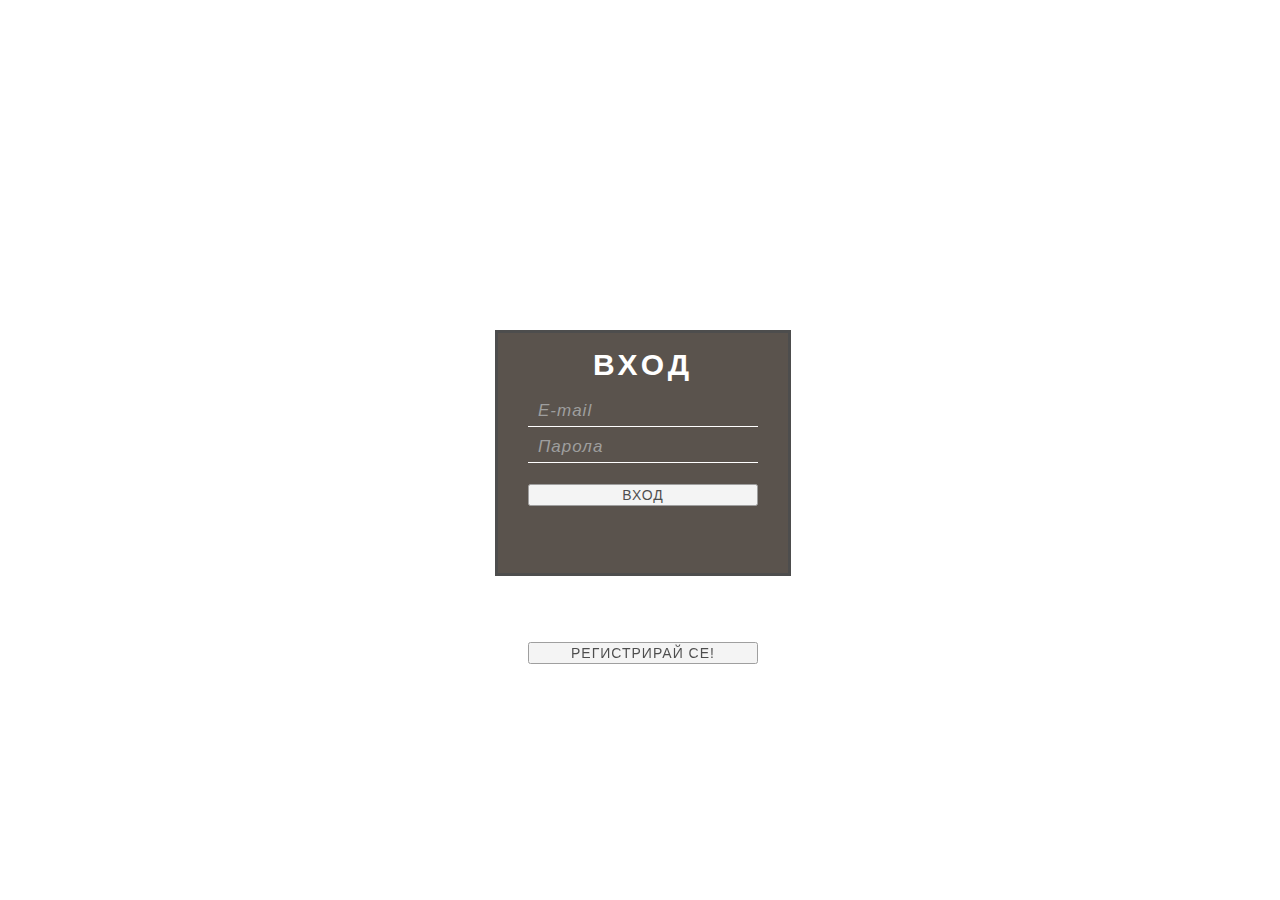
<file: index.html>
<!--DOCTYPE html-->
<html>
<head>
    <meta charset="utf-8" />
    <title>Жалби</title>
    <meta name="viewport" content="width=device-width, initial-scale=1.0" />
	<link rel="stylesheet" type="text/css" href="style.css"/>
</head>
<body>

<div class="container">
    <div class="row">
        <div class="col-md-12">
            <div class="wrap">
                <p class="form-title">
                    Вход</p>
				<form name="login" method="post" action="login.php" class="login">
					<input type="text" name="email" placeholder="E-mail"/>
					<input type="password" name="password"  placeholder="Парола"/>
					<input class="sign-me-in" type="submit" name="submit" value='Вход' class="btn btn-success btn-sm" />
				</form>
				<form name="registration_page" method="post" action="registration_page.php" class="login">
					<input type="submit" value="Регистрирай се!" class="btn btn-success btn-sm" />
				</form>
            </div>
        </div>
    </div>
</div>

</body>

</html>
</file>
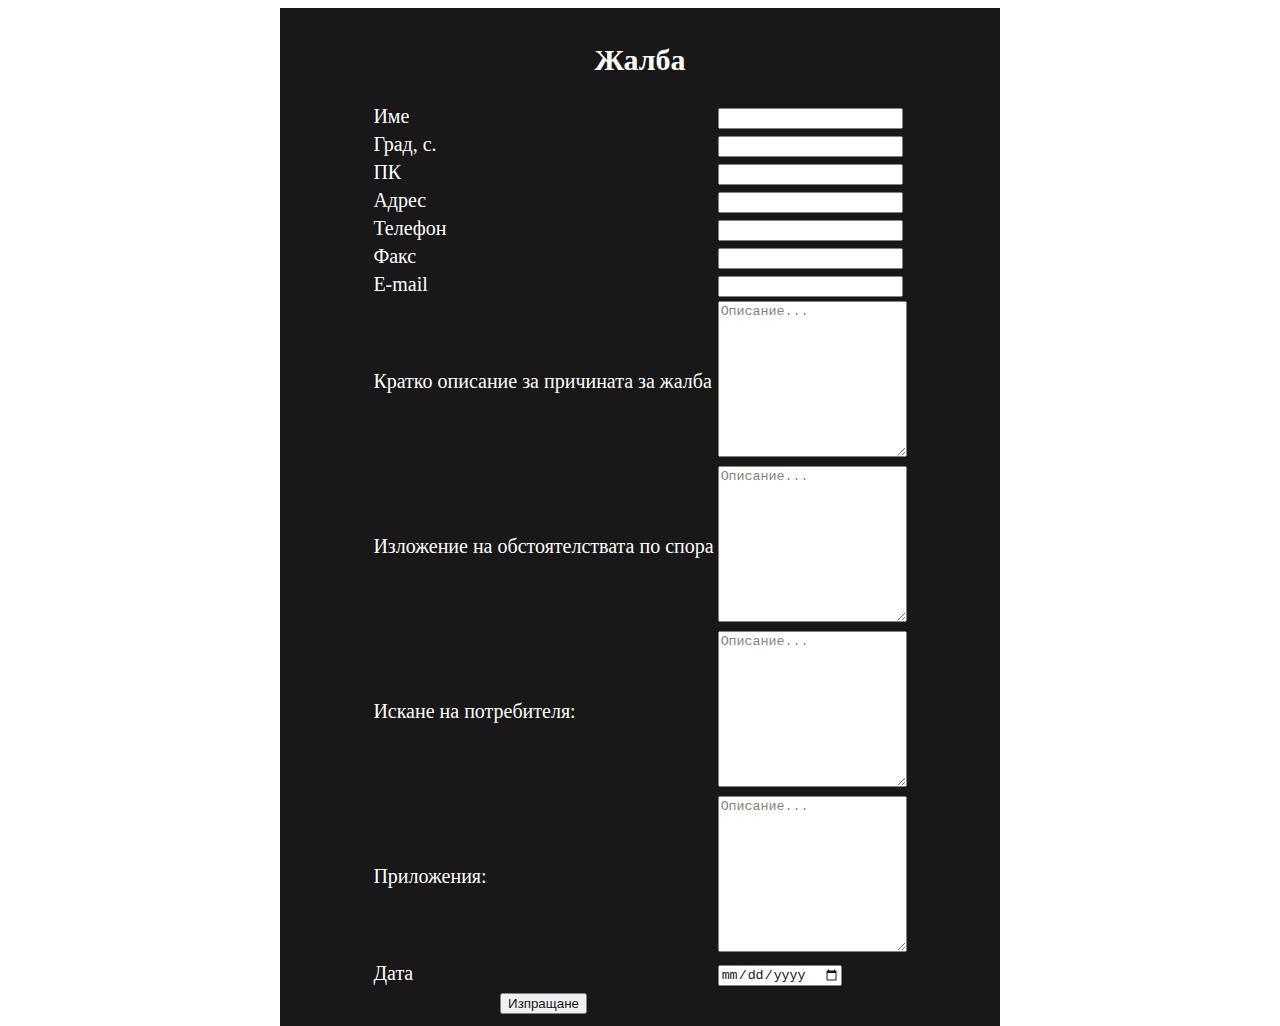
<file: 1.html>
<!DOCTYPE HTML>
<html>
<head>
<meta charset="utf-8" />
	<link type="text/css" rel="stylesheet" href="jalbi.css"/>
	<title>Жалба</title>
</head>
<body id="body-color">
<div id ="container">
	<center>
	<h2>Жалба</h2>
	<table border="0"> 
		<tr> 
			<form method="POST" action="sent.html"> 
				<td>Име</td>
				<td> 
					<input type="text" name="name">
				</td> 
		</tr> 
		<tr> 
			<td>Град, с.</td>
			<td> 
				<input type="text" name="email">
			</td> 
		</tr> 
		<tr> 
			<td>ПК</td>
			<td> 
				<input type="text" name="user">
			</td> 
		</tr> 
		<tr> 
			<td>Адрес</td>
			<td> 
				<input type="text" name="name">
			</td> 
		</tr> 
		<tr> 
			<td>Телефон </td>
			<td>
				<input type="text" name="name">
			</td>
		</tr> 
		<tr> 
			<td>Факс </td>
			<td>
				<input type="text" name="name">
			</td>
		</tr>  
		<tr> 
			<td>E-mail</td>
			<td> 
				<input type="email" name="email">
			</td> 
		</tr> 
		<tr> 
			<td>Кратко описание за причината за жалба </td>
			<td>
				<textarea rows="10" cols="21" placeholder="Описание..."></textarea>
			</td>
		</tr> 
		<tr> 
			<td>Изложение на обстоятелствата по спора </td>
			<td>
				<textarea rows="10" cols="21" placeholder="Описание..."></textarea>
			</td>
		</tr>
		<tr> 
			<td>Искане на потребителя:  </td>
			<td>
				<textarea rows="10" cols="21" placeholder="Описание..."></textarea>
			</td>
		</tr>
		<tr> 
			<td>Приложения: </td>
			<td>
				<textarea rows="10" cols="21" placeholder="Описание..."></textarea>
			</td>
		</tr>
		<tr> 
			<td>Дата</td>
			<td> 
				<input type="date" name="bdaymonth">
			</td> 
		</tr>
		<tr> 
			<td>
				<center><input id="button" type="submit" name="submit" value="Изпращане"></center>
			</td> 
		</tr> 
	</form>
	</table>
	</center>
</div> 
</body>
</html>
</file>
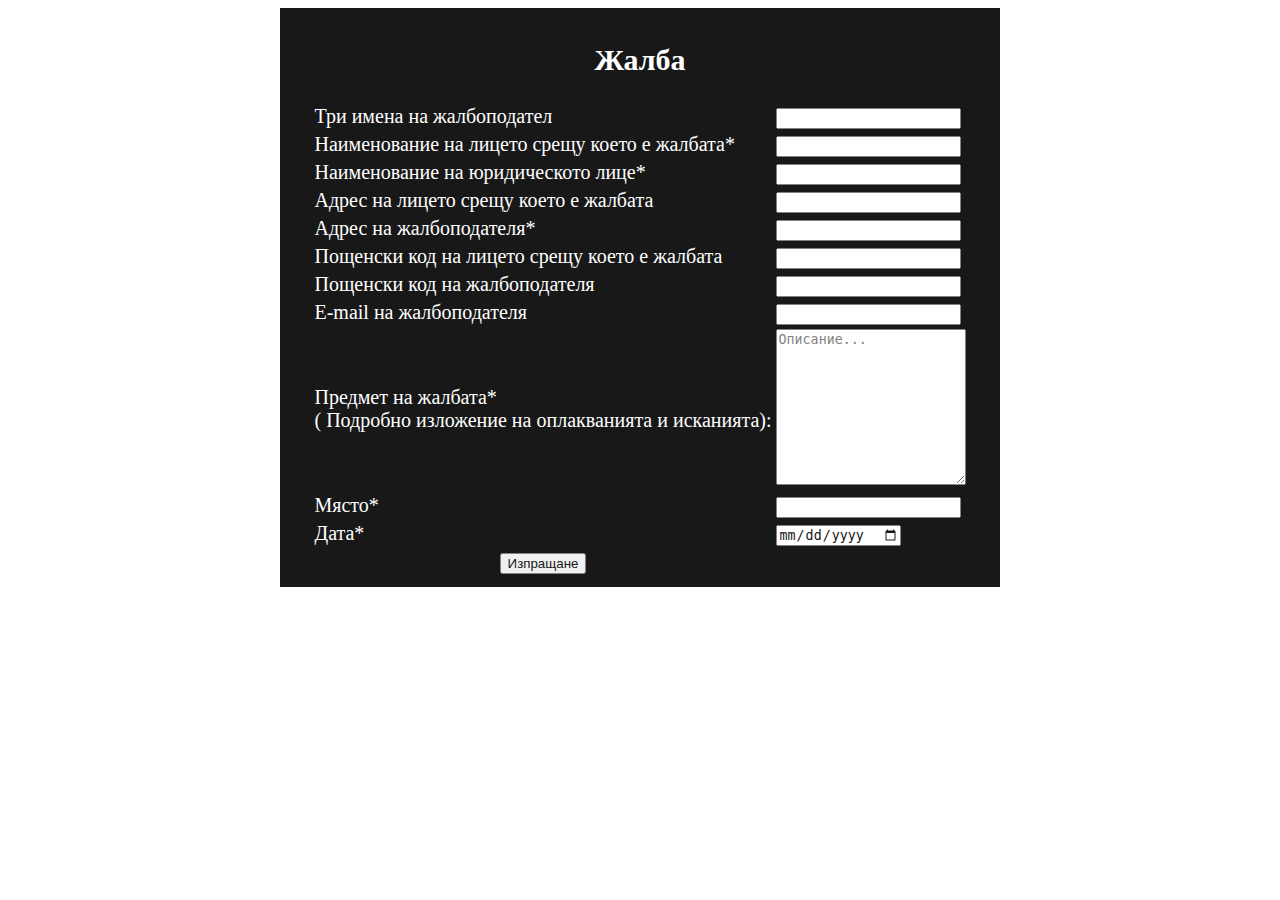
<file: 10.html>
<!DOCTYPE HTML>
<html>
<head>
	<meta charset="utf-8" />
	<link type="text/css" rel="stylesheet" href="jalbi.css"/>
	<title>Жалба</title>
</head>
<body id="body-color">
<div id ="container">
	<center>
	<h2>Жалба</h2>
	<table border="0"> 
		<tr> 
			<form method="POST" action="sent.html"> 
				<td>Три имена на жалбоподател</td>
				<td> 
					<input type="text" name="names ">
				</td> 
		</tr>
		<tr> 
			<form method="POST" action="connectivity-sign-up.php"> 
				<td>Наименование на лицето срещу което е жалбата*</td>
				<td> 
					<input type="text" name="names ">
				</td> 
		</tr>
		<tr> 
			<form method="POST" action="connectivity-sign-up.php"> 
				<td>Наименование на юридическото лице*</td>
				<td> 
					<input type="text" name="names ">
				</td> 
		</tr>
		<tr> 
			<td>Адрес на лицето срещу което е жалбата</td>
			<td> 
				<input type="text" name="address">
			</td> 
		</tr>
		<tr> 
			<td>Адрес на жалбоподателя*</td>
			<td> 
				<input type="text" name="address">
			</td> 
		</tr>
		<tr> 
			<td>Пощенски код на лицето срещу което е жалбата</td>
			<td> 
				<input type="text" name="address">
			</td> 
		</tr>
		<tr> 
			<td>Пощенски код на жалбоподателя</td>
			<td> 
				<input type="text" name="address">
			</td> 
		</tr>
		<tr> 
			<td>E-mail на жалбоподателя</td>
			<td> 
				<input type="email" name="email">
			</td> 
		</tr>
		<tr> 
			<td>Предмет на жалбата*<br>( Подробно изложение на оплакванията и исканията):</td>
			<td> 
				<textarea rows="10" cols="21" placeholder="Описание..."></textarea>
			</td> 
		</tr>
		<tr> 
			<td>Място*</td>
			<td> 
				<input type="text" name="address">
			</td> 
		</tr>
		<tr> 
			<td>Дата*</td>
			<td> 
				<input type="date" name="bdaymonth">
			</td> 
		</tr>
		<tr> 
			<td>
				<center><input id="button" type="submit" name="submit" value="Изпращане"></center>
			</td> 
		</tr> 
	</form>
	</table>
	</center>
</div> 
</body>
</html>
</file>
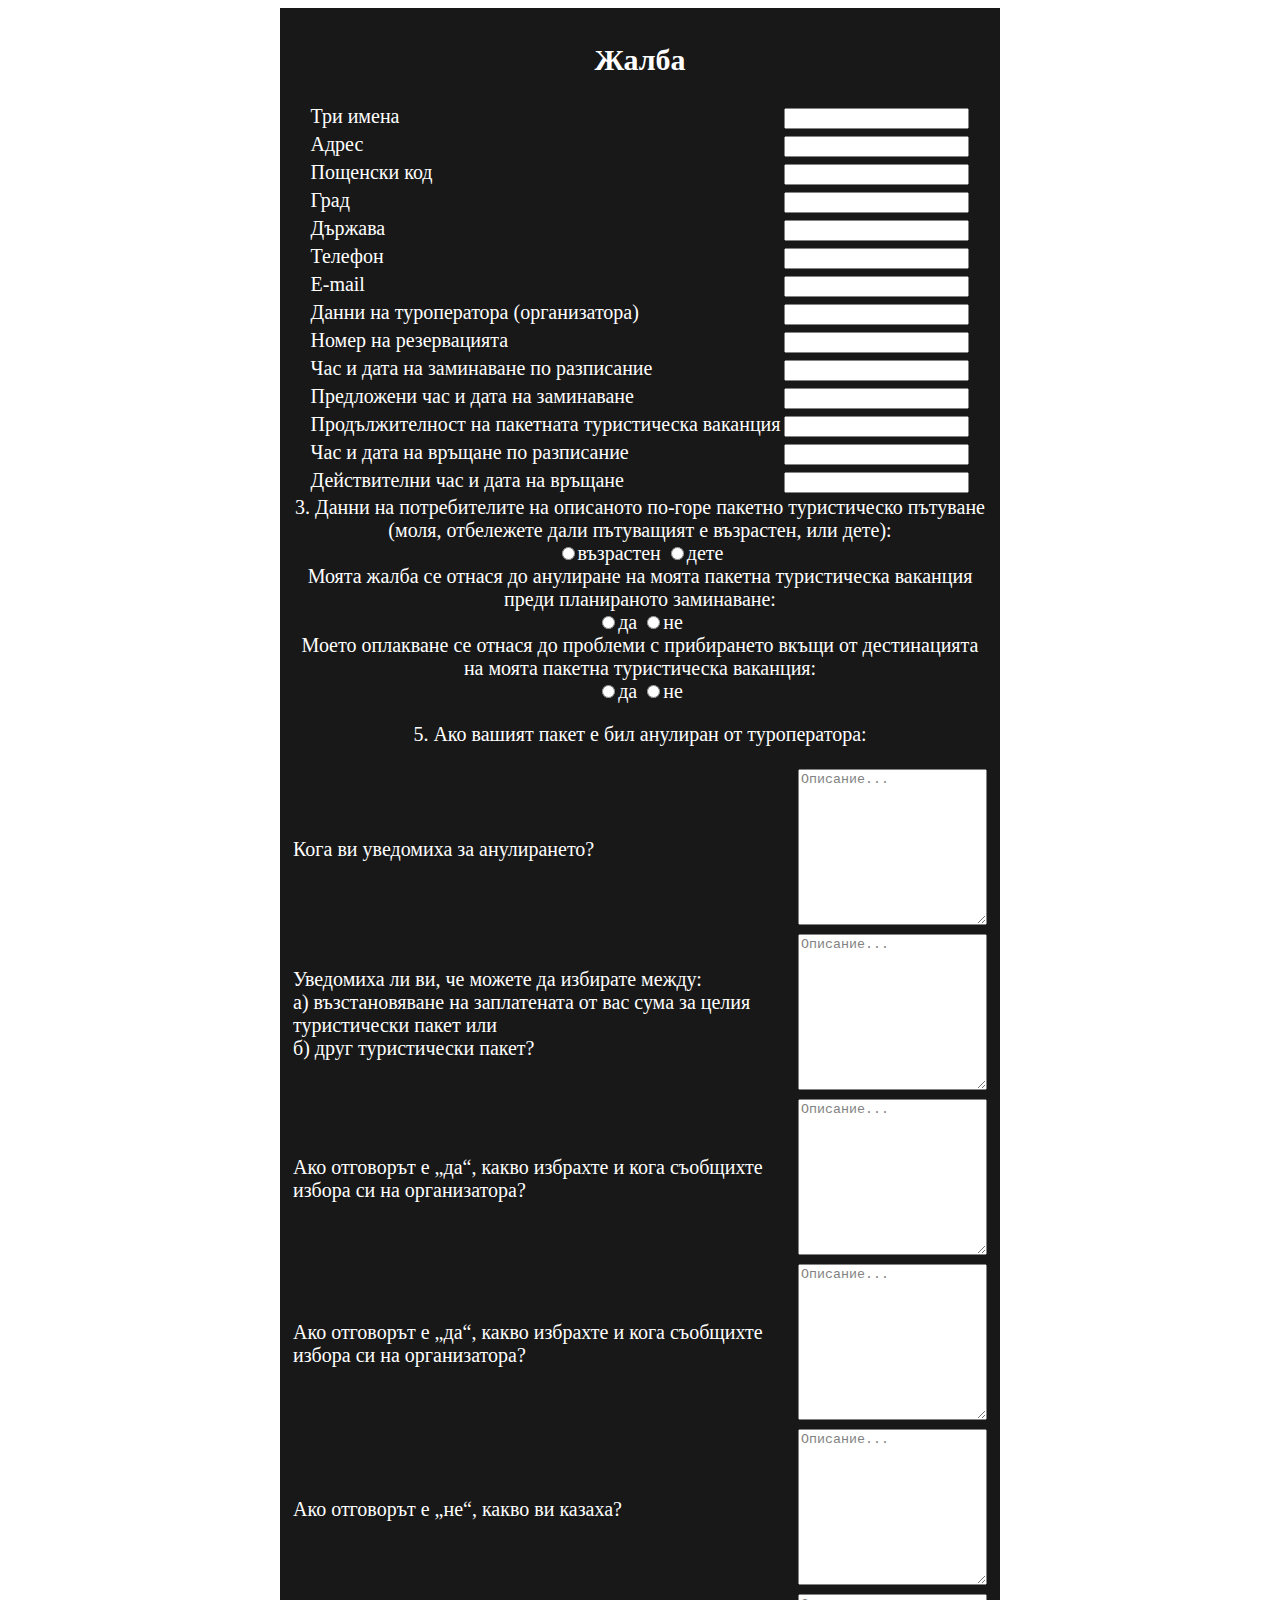
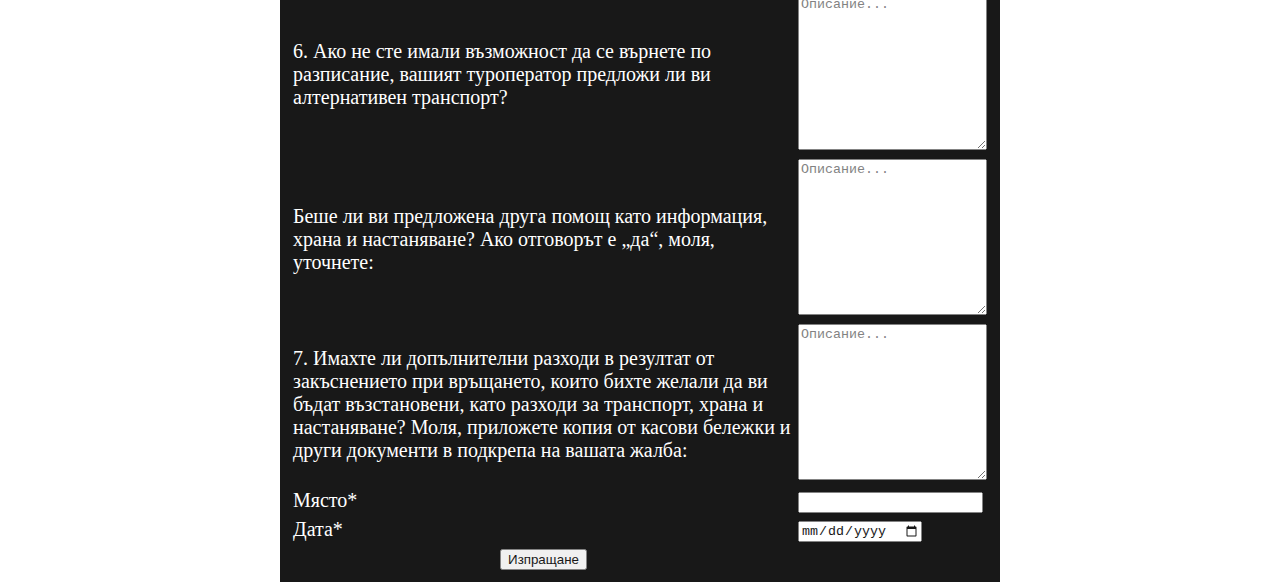
<file: 11.html>
<!DOCTYPE HTML>
<html>
<head>
	<meta charset="utf-8" />
	<link type="text/css" rel="stylesheet" href="jalbi.css"/>
	<title>Жалба</title>
</head>
<body id="body-color">
<div id ="container">
<center><h2>Жалба</h2></center>
	<center>
	<table border="0"> 
		<tr> 
			<form method="POST" action="sent.html"> 
				<td>Три имена</td>
				<td> 
					<input type="text" name="names ">
				</td> 
		</tr>
		<tr> 
			<td>Адрес</td>
			<td> 
				<input type="text" name="address">
			</td> 
		</tr>
		<tr> 
			<td>Пощенски код</td>
			<td> 
				<input type="text" name="address">
			</td> 
		</tr>
		<tr> 
			<td>Град</td>
			<td> 
				<input type="text" name="address">
			</td> 
		</tr>
		<tr> 
			<td>Държава</td>
			<td> 
				<input type="text" name="address">
			</td> 
		</tr>
		<tr> 
			<td>Телефон</td>
			<td> 
				<input type="text" name="telephone">
			</td> 
		</tr>
		<tr> 
			<td>E-mail</td>
			<td> 
				<input type="email" name="email">
			</td> 
		</tr>
		<tr> 
			<form method="POST" action="connectivity-sign-up.php"> 
				<td>Данни на туроператора (организатора)</td>
				<td> 
					<input type="text" name="names ">
				</td> 
		</tr>
		<tr> 
			<form method="POST" action="connectivity-sign-up.php"> 
				<td>Номер на резервацията</td>
				<td> 
					<input type="text" name="names ">
				</td> 
		</tr>
		<tr> 
			<td>Час и дата на заминаване по разписание</td>
			<td> 
				<input type="text" name="address">
			</td> 
		</tr>
		<tr> 
			<td>Предложени час и дата на заминаване</td>
			<td> 
				<input type="text" name="address">
			</td> 
		</tr>
		<tr> 
			<td>Продължителност на пакетната туристическа ваканция</td>
			<td> 
				<input type="text" name="address">
			</td> 
		</tr>
		<tr> 
			<td>Час и дата на връщане по разписание</td>
			<td> 
				<input type="text" name="address">
			</td> 
		</tr>
		<tr> 
			<td>Действителни час и дата на връщане</td>
			<td> 
				<input type="text" name="address">
			</td> 
		</tr> 
	</form>
	</table>
	<td>3. Данни на потребителите на описаното по-горе пакетно туристическо пътуване</td>
	<td>(моля, отбележете дали пътуващият е възрастен, или дете):</td><br>
	<input type="radio" name="person" value="1" >възрастен
	<input type="radio" name="person" value="2" >дете<br>
	<td>Моята жалба се отнася до анулиране на моята пакетна туристическа ваканция преди
	планираното заминаване: </td><br>
	<input type="radio" name="answer" value="1" >да
	<input type="radio" name="answer" value="2" >не<br>
	<td>Моето оплакване се отнася до проблеми с прибирането вкъщи от дестинацията на
	моята пакетна туристическа ваканция: </td><br>
	<input type="radio" name="answer" value="1" >да
	<input type="radio" name="answer" value="2" >не<br>
	<p>5. Ако вашият пакет е бил анулиран от туроператора:</p>
	<table border="0"> 
			<form method="POST" action="sent.html"> 
				<tr> 
					<td>Кога ви уведомиха за анулирането?</td>
					<td> 
						<textarea rows="10" cols="21" placeholder="Описание..."></textarea>
					</td> 
				</tr>
				<tr> 
					<td>Уведомиха ли ви, че можете да избирате между:<br>а) възстановяване на
заплатената от вас сума за целия туристически пакет или<br>б) друг туристически
пакет? </td>
					<td> 
						<textarea rows="10" cols="21" placeholder="Описание..."></textarea>
					</td> 
				</tr>
				<tr> 
					<td>Ако отговорът е „да“, какво избрахте и кога съобщихте избора си на
организатора?</td>
					<td> 
						<textarea rows="10" cols="21" placeholder="Описание..."></textarea>
					</td> 
				</tr>
				<tr> 
					<td>Ако отговорът е „да“, какво избрахте и кога съобщихте избора си на
организатора?</td>
					<td> 
						<textarea rows="10" cols="21" placeholder="Описание..."></textarea>
					</td> 
				</tr>
				<tr> 
					<td>Ако отговорът е „не“, какво ви казаха?</td>
					<td> 
						<textarea rows="10" cols="21" placeholder="Описание..."></textarea>
					</td> 
				</tr>
				<tr> 
					<td>6. Ако не сте имали възможност да се върнете по разписание, вашият туроператор
предложи ли ви алтернативен транспорт?</td>
					<td> 
						<textarea rows="10" cols="21" placeholder="Описание..."></textarea>
					</td> 
				</tr>
				<tr> 
					<td>Беше ли ви предложена друга помощ като информация, храна и настаняване? Ако
отговорът е „да“, моля, уточнете:</td>
					<td> 
						<textarea rows="10" cols="21" placeholder="Описание..."></textarea>
					</td> 
				</tr>
				<tr> 
					<td>7. Имахте ли допълнителни разходи в резултат от закъснението при връщането,
които бихте желали да ви бъдат възстановени, като разходи за транспорт, храна и
настаняване? Моля, приложете копия от касови бележки и други документи в
подкрепа на вашата жалба: </td>
					<td> 
						<textarea rows="10" cols="21" placeholder="Описание..."></textarea>
					</td> 
				</tr>
				<tr> 
			<td>Място*</td>
			<td> 
				<input type="text" name="address">
			</td> 
		</tr>
		<tr> 
			<td>Дата*</td>
			<td> 
				<input type="date" name="bdaymonth">
			</td> 
		</tr>
		<tr> 
			<td>
				<center><input id="button" type="submit" name="submit" value="Изпращане"></center>
			</td> 
		</tr>
		</form>
	</table>
	</center>
</div> 
</body>
</html>
</file>
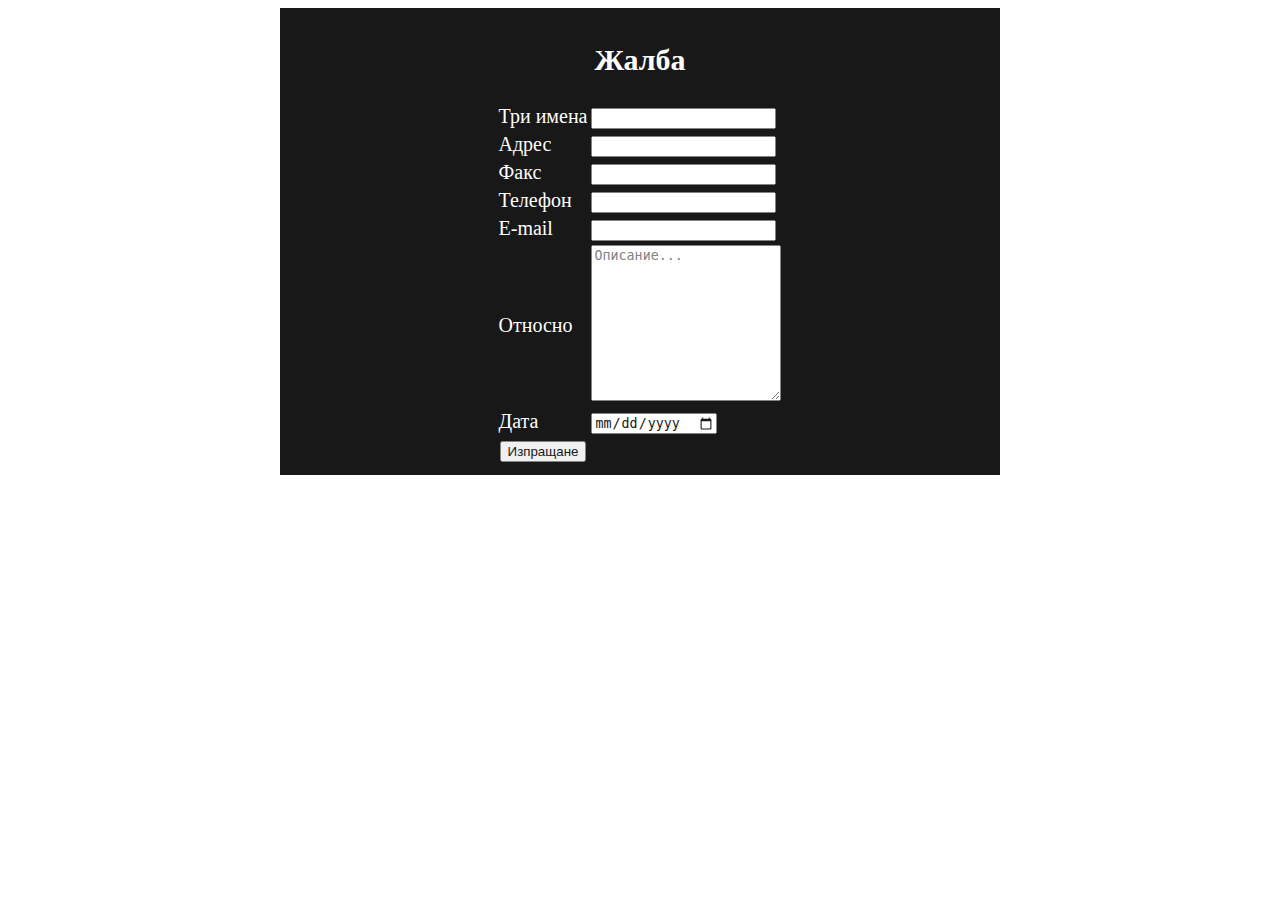
<file: 2.html>
<!DOCTYPE HTML>
<html>
<head>
	<meta charset="utf-8" />
	<link type="text/css" rel="stylesheet" href="jalbi.css"/>
	<title>Жалба</title>
</head>
<body>
<div id ="container">
	<center>
	<h2>Жалба</h2>
	<table border="0"> 
		<tr> 
			<form method="POST" action="sent.html"> 
				<td>Три имена</td>
				<td> 
					<input type="text" name="names ">
				</td> 
		</tr>
		<tr> 
			<td>Адрес</td>
			<td> 
				<input type="text" name="address">
			</td> 
		</tr>
		<tr> 
			<td>Факс</td>
			<td> 
				<input type="text" name="fax">
			</td> 
		</tr>
		<tr> 
			<td>Телефон</td>
			<td> 
				<input type="text" name="telephone">
			</td> 
		</tr>
		<tr> 
			<td>E-mail</td>
			<td> 
				<input type="email" name="email">
			</td> 
		</tr>
		<tr> 
			<td>Относно</td>
			<td> 
				<textarea rows="10" cols="21" placeholder="Описание...""></textarea>
			</td> 
		</tr>
		<tr> 
			<td>Дата</td>
			<td> 
				<input type="date" name="bdaymonth">
			</td> 
		</tr>
		<tr> 
			<td>
				<center><input id="button" type="submit" name="submit" value="Изпращане"></center>
			</td> 
		</tr> 
	</form>
	</table>
	</center>
</div> 
</body>
</html>
</file>
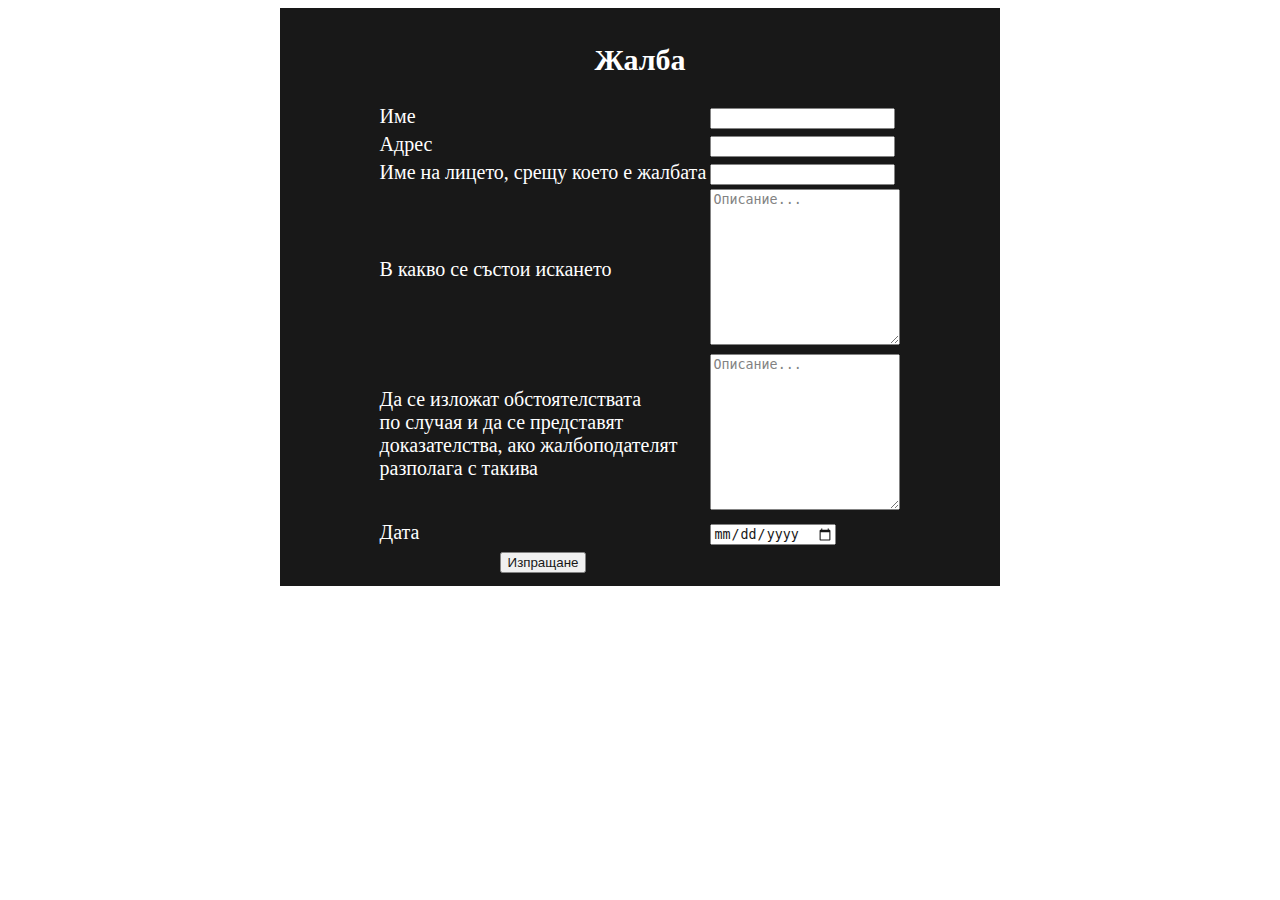
<file: 4.html>
<!DOCTYPE HTML>
<html>
<head>
<meta charset="utf-8" />
	<link type="text/css" rel="stylesheet" href="jalbi.css"/>
	<title>Жалба</title>
</head>
<body id="body-color">
<div id ="container">
	<center>
	<h2>Жалба</h2>
	<table border="0"> 
		<tr> 
			<form method="POST" action="sent.html"> 
				<td>Име</td>
				<td> 
					<input type="text" name="name">
				</td> 
		</tr> 
		
		<tr> 
			<td>Адрес</td>
			<td> 
				<input type="text" name="name">
			</td> 
		</tr> 
		<tr> 
			<td>Име на лицето, срещу което е жалбата </td>
			<td>
				<input type="text" name="name">
			</td>
		</tr> 
		
		<tr> 
			<td>В какво се състои искането </td>
			<td>
				<textarea rows="10" cols="21" placeholder="Описание..."></textarea>
			</td>
		</tr> 
		<tr> 
			<td>Да се изложат обстоятелствата <br>по случая и да се представят <br>доказателства,
ако жалбоподателят<br> разполага с такива </td>
			<td>
				<textarea rows="10" cols="21" placeholder="Описание..."></textarea>
			</td>
		</tr>
		<tr> 
			
		<tr> 
			<td>Дата</td>
			<td> 
				<input type="date" name="bdaymonth">
			</td> 
		</tr>
		<tr> 
			<td>
				<center><input id="button" type="submit" name="submit" value="Изпращане"></center>
			</td> 
		</tr>
	</form>
	</table>
	</center>
</div> 
</body>
</html>
</file>
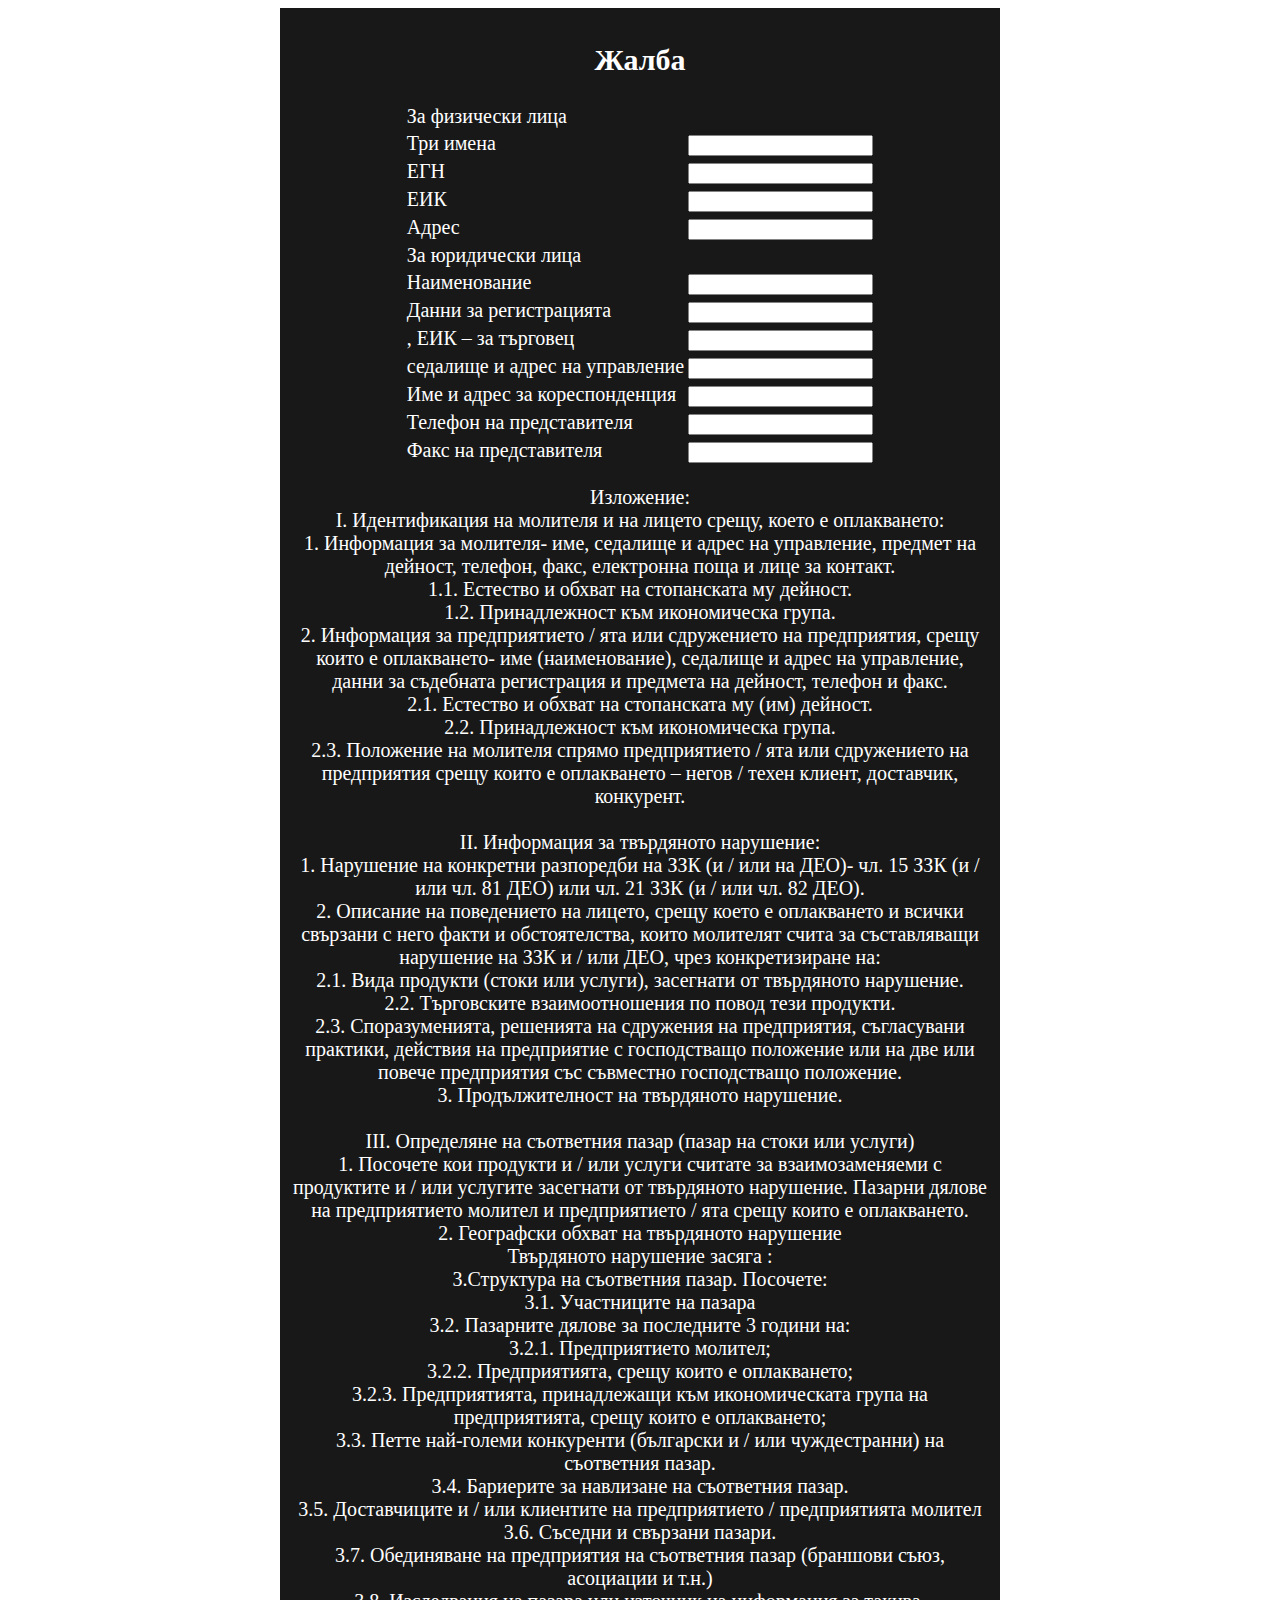
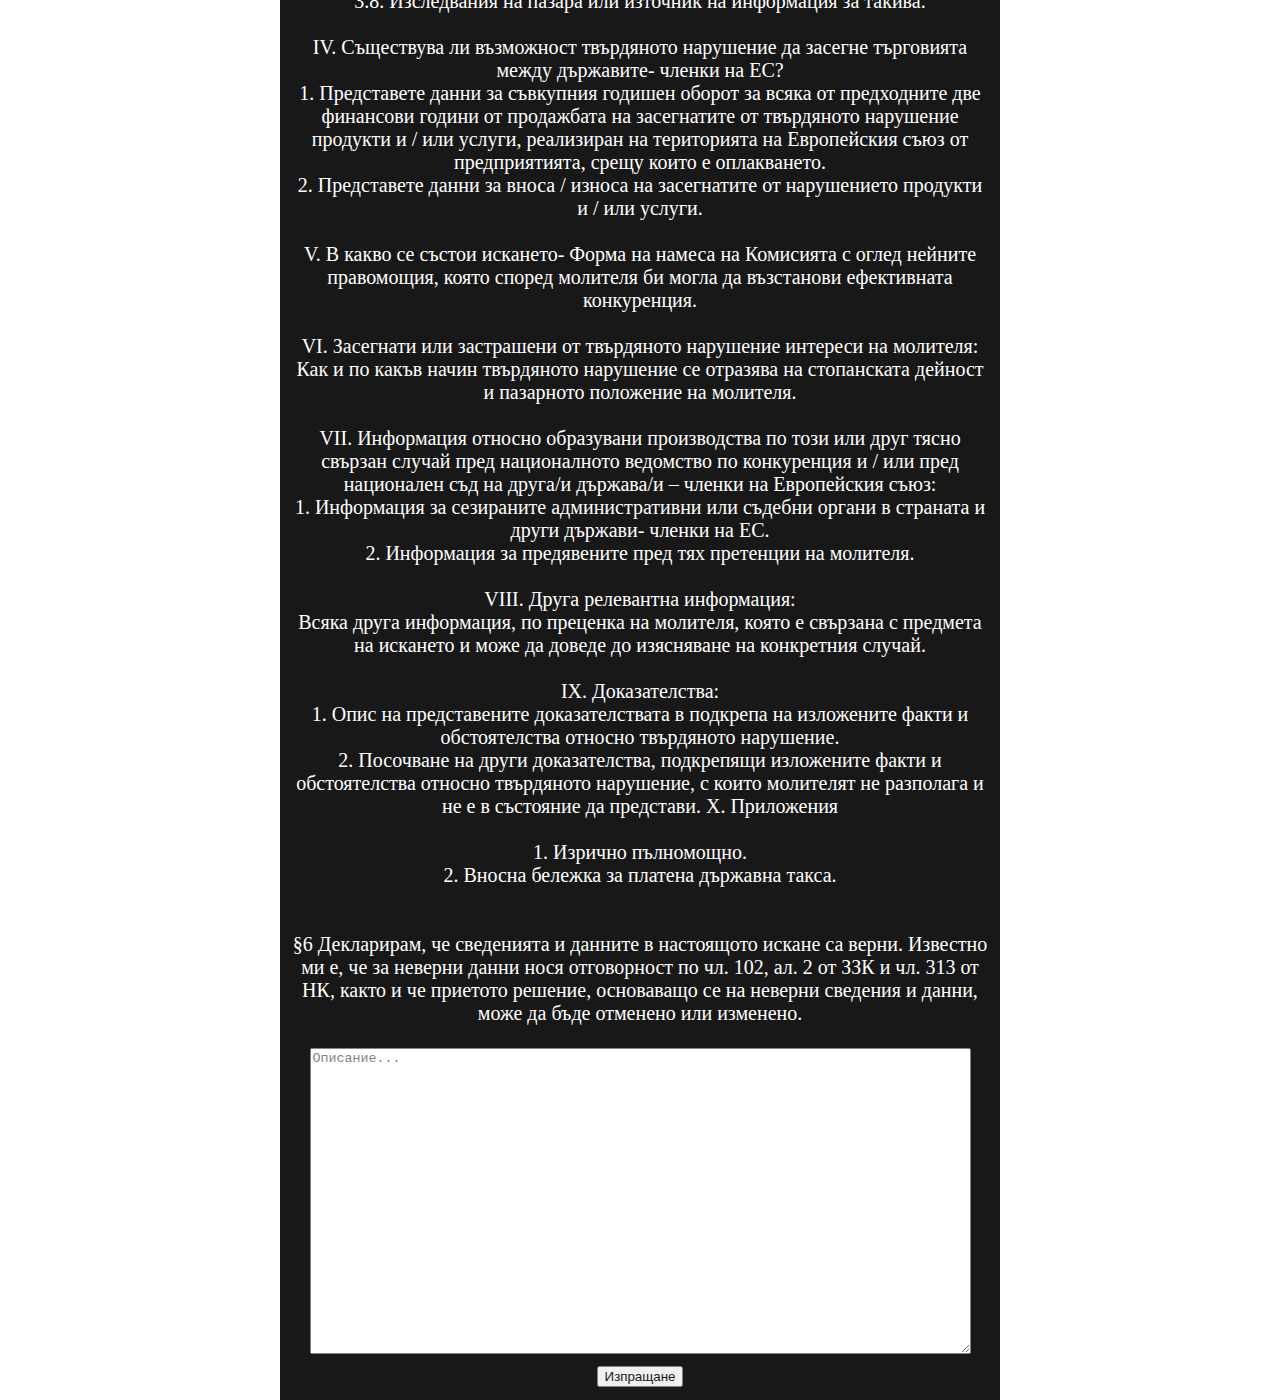
<file: 8.html>
<!DOCTYPE HTML>
<html>
<head>
	<meta charset="utf-8" />
	<link type="text/css" rel="stylesheet" href="jalbi.css"/>
	<title>Жалба</title>
</head>
<body id="body-color">
<div id ="container">
	<center>
	<h2>Жалба</h2>
	<table border="0">
		<tr><td><b>За физически лица</b><td></tr>
		<tr> 
			<form method="POST" action="sent.html"> 
				<td>Три имена</td>
				<td> 
					<input type="text" name="names ">
				</td> 
		</tr>
		<tr> 
			<td>ЕГН</td>
			<td> 
				<input type="text" name="address">
			</td> 
		</tr>
		<tr> 
			<td>ЕИК</td>
			<td> 
				<input type="text" name="address">
			</td> 
		</tr>
		<tr> 
			<td>Адрес</td>
			<td> 
				<input type="text" name="address">
			</td> 
		</tr>
		<tr><td><b>За юридически лица</b><td></tr>
		<tr> 
			<form method="POST" action="connectivity-sign-up.php"> 
				<td>Наименование</td>
				<td> 
					<input type="text" name="names ">
				</td> 
		</tr>
		<tr> 
			<td>Данни за регистрацията</td>
			<td> 
				<input type="text" name="address">
			</td> 
		</tr>
		<tr> 
			<td>, ЕИК – за търговец</td>
			<td> 
				<input type="text" name="address">
			</td> 
		</tr>
		<tr> 
			<td>седалище и адрес на управление </td>
			<td> 
				<input type="text" name="address">
			</td> 
		</tr>
		<tr> 
			<td>Име и адрес за кореспонденция</td>
			<td> 
				<input type="text" name="address">
			</td> 
		</tr>
		<tr> 
			<td>Телефон на представителя</td>
			<td> 
				<input type="text" name="telephone">
			</td> 
		</tr>
		<tr> 
			<td>Факс на представителя</td>
			<td> 
				<input type="text" name="telephone">
			</td> 
		</tr>
		</form>
	</table>
	<p>Изложение:<br>
I. Идентификация на молителя и на лицето срещу, което е оплакването:<br>
	1. Информация за молителя- име, седалище и адрес на управление, предмет на дейност, телефон, факс, електронна поща и лице за контакт.<br>
	1.1. Естество и обхват на стопанската му дейност.<br>
	1.2. Принадлежност към икономическа група.<br>
	2. Информация за предприятието / ята или сдружението на предприятия, срещу които е оплакването- име (наименование), седалище и адрес на управление, данни за съдебната регистрация и предмета на дейност, телефон и факс.<br>
	2.1. Естество и обхват на стопанската му (им) дейност.<br>
	2.2. Принадлежност към икономическа група.<br>
	2.3. Положение на молителя спрямо предприятието / ята или сдружението на предприятия срещу които е оплакването – негов / техен клиент, доставчик, конкурент.<br><br>
	II. Информация за твърдяното нарушение:<br>
	1. Нарушение на конкретни разпоредби на ЗЗК (и / или на ДЕО)- чл. 15 ЗЗК (и / или чл. 81 ДЕО) или чл. 21 ЗЗК (и / или чл. 82 ДЕО).<br>
	2. Описание на поведението на лицето, срещу което е оплакването и всички свързани с него факти и обстоятелства, които молителят счита за съставляващи нарушение на ЗЗК и / или ДЕО, чрез конкретизиране на:<br>
	2.1. Вида продукти (стоки или услуги), засегнати от твърдяното нарушение.<br>
	2.2. Търговските взаимоотношения по повод тези продукти.<br>
	2.3. Споразуменията, решенията на сдружения на предприятия, съгласувани практики, действия на предприятие с господстващо положение или на две или повече предприятия със съвместно господстващо положение.<br>
	3. Продължителност на твърдяното нарушение.<br><br>

	III. Определяне на съответния пазар (пазар на стоки или услуги)<br>
1. Посочете кои продукти и / или услуги считате за взаимозаменяеми с продуктите и / или услугите засегнати от твърдяното нарушение. Пазарни дялове на предприятието молител и предприятието / ята срещу които е оплакването.<br>
2. Географски обхват на твърдяното нарушение<br>
Твърдяното нарушение засяга :<br>
3.Структура на съответния пазар. Посочете:<br>
3.1. Участниците на пазара<br>
3.2. Пазарните дялове за последните 3 години на:<br>
3.2.1. Предприятието молител;<br>
3.2.2. Предприятията, срещу които е оплакването;<br>
3.2.3. Предприятията, принадлежащи към икономическата група на предприятията, срещу които е оплакването; <br>
3.3. Петте най-големи конкуренти (български и / или чуждестранни) на съответния пазар.<br>
3.4. Бариерите за навлизане на съответния пазар.<br>
3.5. Доставчиците и / или клиентите на предприятието / предприятията молител <br>
3.6. Съседни и свързани пазари.<br>
3.7. Обединяване на предприятия на съответния пазар (браншови съюз, асоциации и т.н.)<br>
3.8. Изследвания на пазара или източник на информация за такива.<br><br>
IV. Съществува ли възможност твърдяното нарушение да засегне търговията между държавите- членки на ЕС?<br>
1. Представете данни за съвкупния годишен оборот за всяка от предходните две финансови години от продажбата на засегнатите от твърдяното нарушение продукти и / или услуги, реализиран на територията на Европейския съюз от предприятията, срещу които е оплакването.<br>
2. Представете данни за вноса / износа на засегнатите от нарушението продукти и / или услуги.<br><br>
	V. В какво се състои искането- Форма на намеса на Комисията с оглед нейните правомощия, която според молителя би могла да възстанови ефективната конкуренция.<br><br>
	VI. Засегнати или застрашени от твърдяното нарушение интереси на молителя: Как и по какъв начин твърдяното нарушение се отразява на стопанската дейност и пазарното положение на молителя.<br><br>
	VII. Информация относно образувани производства по този или друг тясно свързан случай пред националното ведомство по конкуренция и / или пред национален съд на друга/и държава/и – членки на Европейския съюз:<br>
	1. Информация за сезираните административни или съдебни органи в страната и други държави- членки на ЕС.<br>
	2. Информация за предявените пред тях претенции на молителя.<br><br>
	VIII. Друга релевантна информация:<br>
	Всяка друга информация, по преценка на молителя, която е свързана с предмета на искането и може да доведе до изясняване на конкретния случай.<br><br>
	IX. Доказателства: <br>
1. Опис на представените доказателствата в подкрепа на изложените факти и обстоятелства относно твърдяното нарушение.<br>
2. Посочване на други доказателства, подкрепящи изложените факти и обстоятелства относно твърдяното нарушение, с които молителят не разполага и не е в състояние да представи.
	X. Приложения<br><br>
	1. Изрично пълномощно.<br>
	2. Вносна бележка за платена държавна такса.<br><br><br>
§6	Декларирам, че сведенията и данните в настоящото искане са верни. Известно ми е, че за неверни данни нося отговорност по чл. 102, ал. 2 от ЗЗК и чл. 313 от НК, както и че приетото решение, основаващо се на неверни сведения и данни, може да бъде отменено или изменено.
</p>
<table border="0">
		<tr> 
			<form method="POST" action="sent.html"> 
				<td> 
					<textarea rows="20" cols="80" placeholder="Описание..."></textarea>
				</td> 
		</tr>
		<tr> 
			<td>
				<center><input id="button" type="submit" name="submit" value="Изпращане"></center>
			</td> 
		</tr>
		</form>
	</table>
	</center>
</div> 
</body>
</html>
</file>
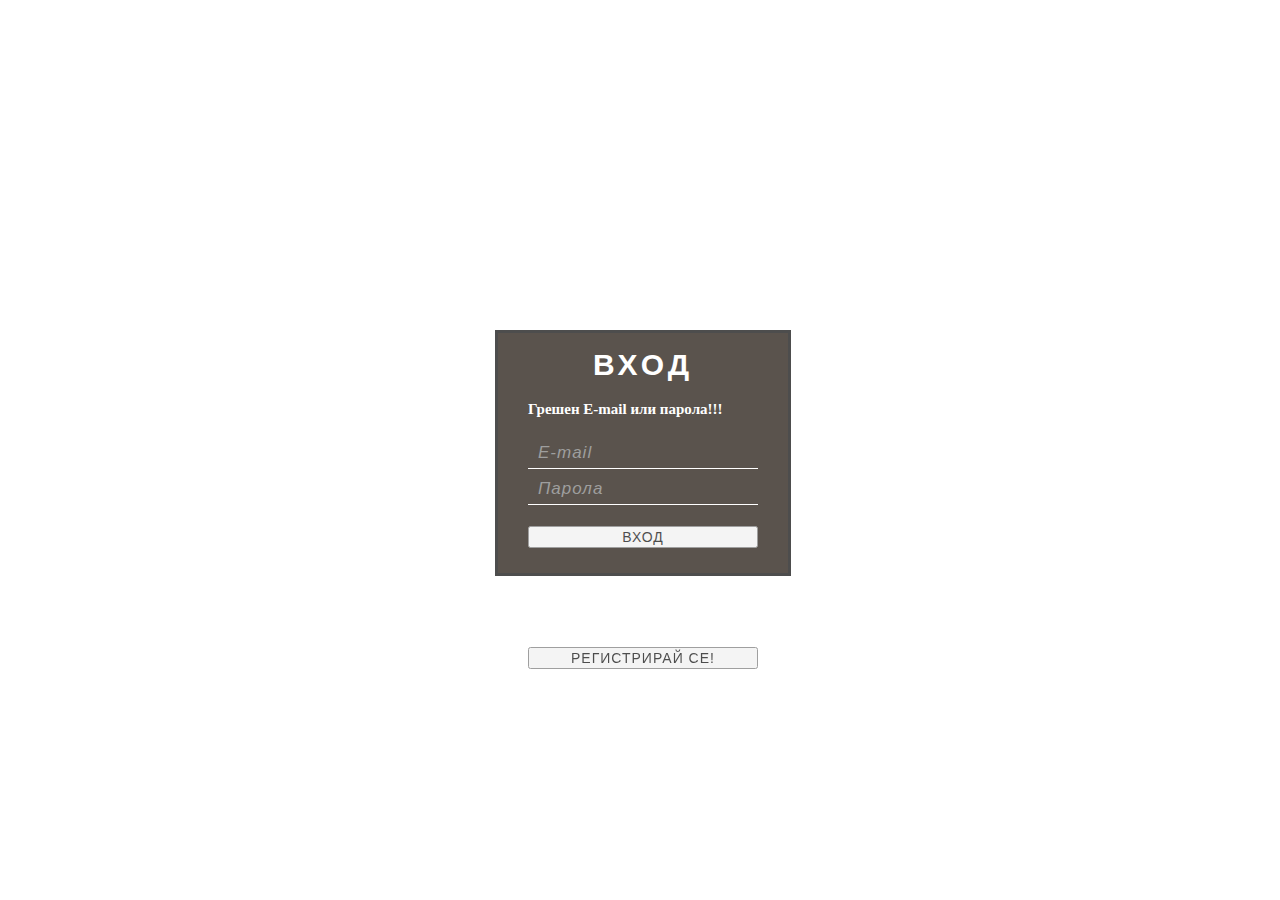
<file: index_error.html>
<!--DOCTYPE html-->
<html>
<head>
    <meta charset="utf-8" />
    <title>Жалби</title>
    <meta name="viewport" content="width=device-width, initial-scale=1.0" />
	<link rel="stylesheet" type="text/css" href="style.css"/>
</head>
<body>

<div class="container">
    <div class="row">
        <div class="col-md-12">
            <div class="wrap">
                <p class="form-title">
                    Вход</p>
				<form name="login" method="post" action="login.php" class="login">
					<h4>Грешен E-mail или парола!!!</h4>
					<input type="text" name="email" placeholder="E-mail"/>
					<input type="password" name="password"  placeholder="Парола"/>
					<input class="sign-me-in" type="submit" name="submit" value='Вход' class="btn btn-success btn-sm" />
				</form>
				<form name="registration_page" method="post" action="registration_page.php" class="login">
					<input type="submit" value="Регистрирай се!" class="btn btn-success btn-sm" />
				</form>
            </div>
        </div>
    </div>
</div>

</body>

</html>
</file>
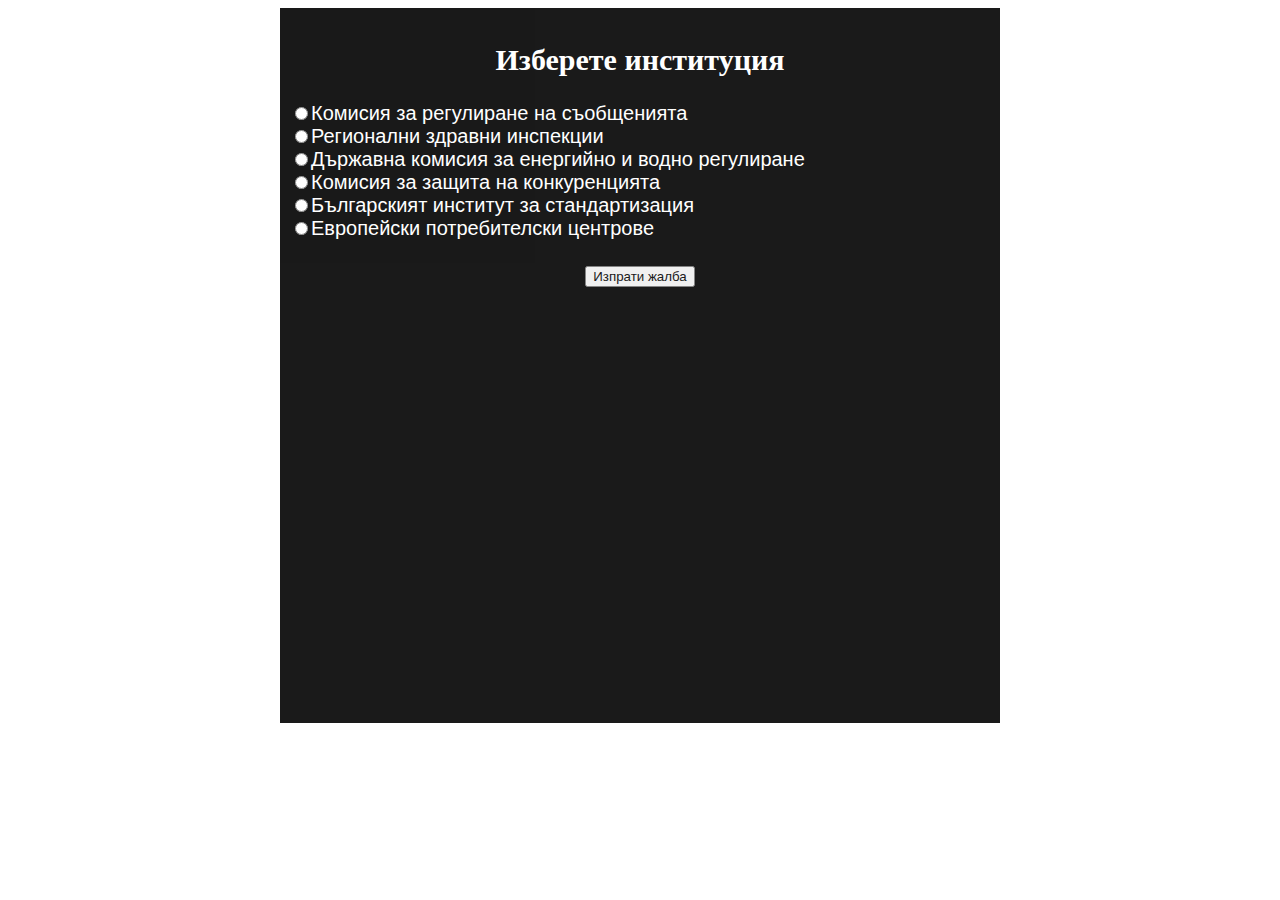
<file: jalbi.html>
<!DOCTYPE HTML>
<html>
    <head>
		<meta charset="utf-8" />
		<link type="text/css" rel="stylesheet" href="jalbi.css"/>
    </head>
    <body>
	<div id ="container">
		<h2><center>Изберете институция</center></h2>
    <form action="form_action.asp">
				<input type="radio" name="institution" value="1"  >Комисия за регулиране на съобщенията
				<br>
				<input type="radio" name="institution" value="2" >Регионални здравни инспекции
				<br>
				<input type="radio" name="institution" value="4" >Държавна комисия за енергийно и водно регулиране
				<br>
				<input type="radio" name="institution" value="8" >Комисия за защита на конкуренцията
				<br>
				<input type="radio" name="institution" value="10" >Българският институт за стандартизация
				<br>
				<input type="radio" name="institution" value="11" >Европейски потребителски центрове
				<br>
  <br>
  <center><input width="100" type="button" onclick="myFunction()" value="Изпрати жалба"></center>
  <br><br>
</form>
<script>
function myFunction() {
    var coffee = document.forms[0];
    var txt = "";
    var i;
    for (i = 0; i < coffee.length; i++) {
        if (coffee[i].checked) {
			if (coffee[i].value==="1"){
				window.location="1.html";
			}
			if (coffee[i].value==="2"){
				window.location="2.html";
			}
			if (coffee[i].value==="4"){
				window.location="4.html";
			}
			
			if (coffee[i].value==="8"){
				window.location="8.html";
			}
			
			if (coffee[i].value==="10"){
				window.location="10.html";
			}
			if (coffee[i].value==="11"){
				window.location="11.html";
			}
			
			
		}
    }
}
</script>
<script type="text/javascript" src="http://maps.google.com/maps/api/js?sensor=false">
</script>
<div style="overflow:hidden;height:380px;width:680px;margin:0 auto;">
	<div id="gmap_canvas" style="height:380px;width:680px;">
	</div>
	<style>
		#gmap_canvas img{max-width:none!important;background:none!important}
	</style>
	<a class="google-map-code" href="http://premium-wordpress-themes.me" id="get-map-data">125</a>
</div>
<script type="text/javascript"> 
	function init_map() {
		var myOptions = {zoom:10 ,center:new google.maps.LatLng(42.666534, 23.352755),mapTypeId: google.maps.MapTypeId.ROADMAP};
		map = new google.maps.Map(document.getElementById("gmap_canvas"), myOptions);
		marker = new google.maps.Marker({map: map,position: new google.maps.LatLng(42.666534, 23.352755)});
		google.maps.event.addListener(marker, "click", function(){infowindow.open(map,marker);});
		infowindow.open(map,marker);
	}
	google.maps.event.addDomListener(window, 'load', init_map);
</script>
</body>
</html>
</file>
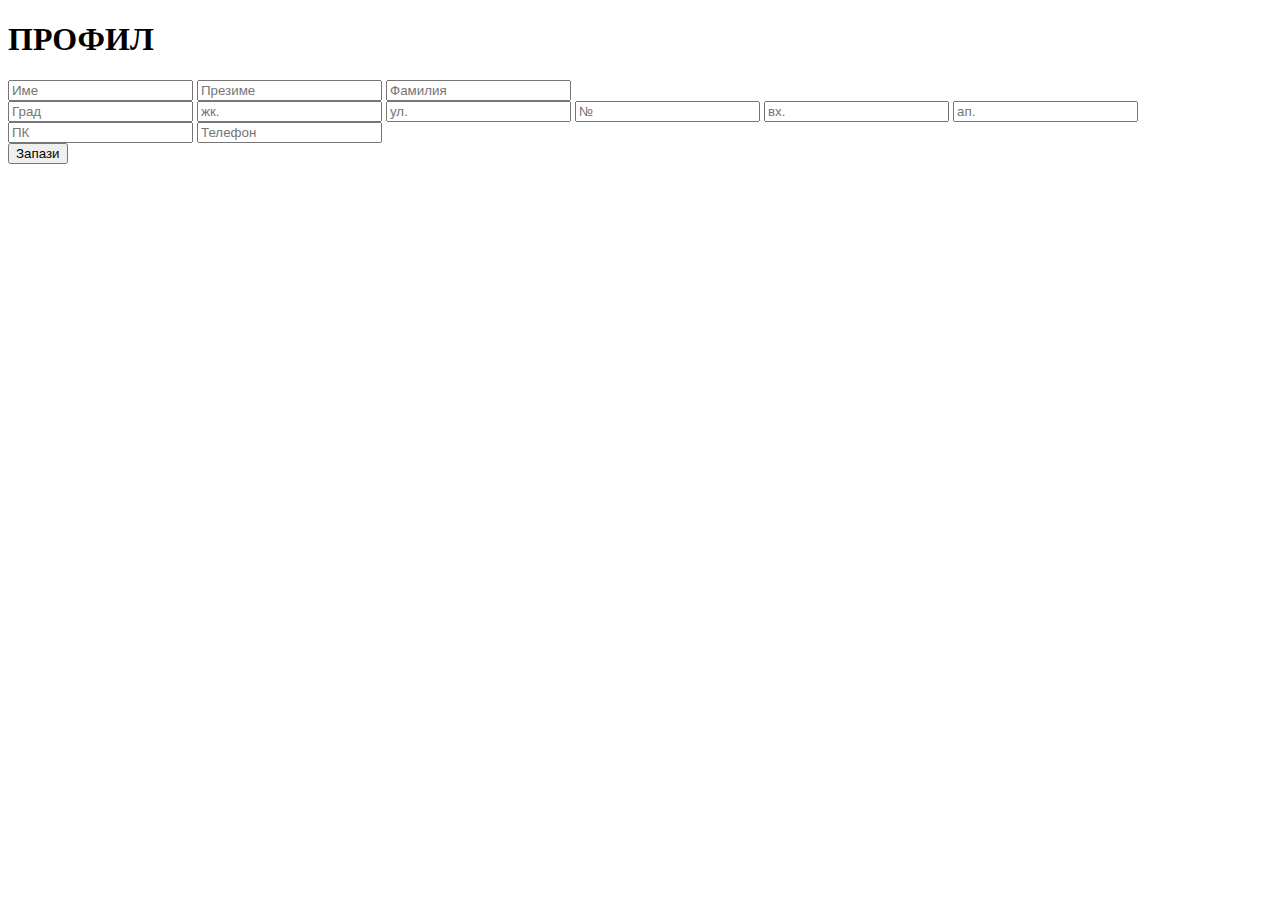
<file: profile.html>
<!DOCTYPE html>
<html>
<head>
    <meta charset="utf-8" />
    <title>Жалби</title>
    <meta name="viewport" content="width=device-width, initial-scale=1.0" />
</head>
<body>

<div class="page-header">
    <h1>ПРОФИЛ</h1>
</div>
 <div class="container">
					<div class="row">
								<form name="profile-reg" method="post" action="profile_reg.php">
									<input type="text" name="name" value="" placeholder="Име"/>
									<input type="text" name="middlename" value="" placeholder="Презиме"/>
									<input type="text" name="surname" value="" placeholder="Фамилия"/>
									<br>
									<input type="text" name="city" value="" placeholder="Град"/>
									<input type="text" name="jk" value="" placeholder="жк."/>
									<input type="text" name="street" value="" placeholder="ул."/>
									<input type="text" name="number" value="" placeholder="№"/>
									<input type="text" name="entrance" value="" placeholder="вх."/>
									<input type="text" name="apartment" value="" placeholder="ап."/>
									<br>
									<input type="text" name="postcode" value="" placeholder="ПК"/>
									<input type="text" name="phone" value="" placeholder="Телефон"/>
									<br>
									<input class="profile-registration" type="submit" name="submit" value='Запази' />
								</form>
							</div>
						</form>
					</div>
 

</body>

</html>
</file>
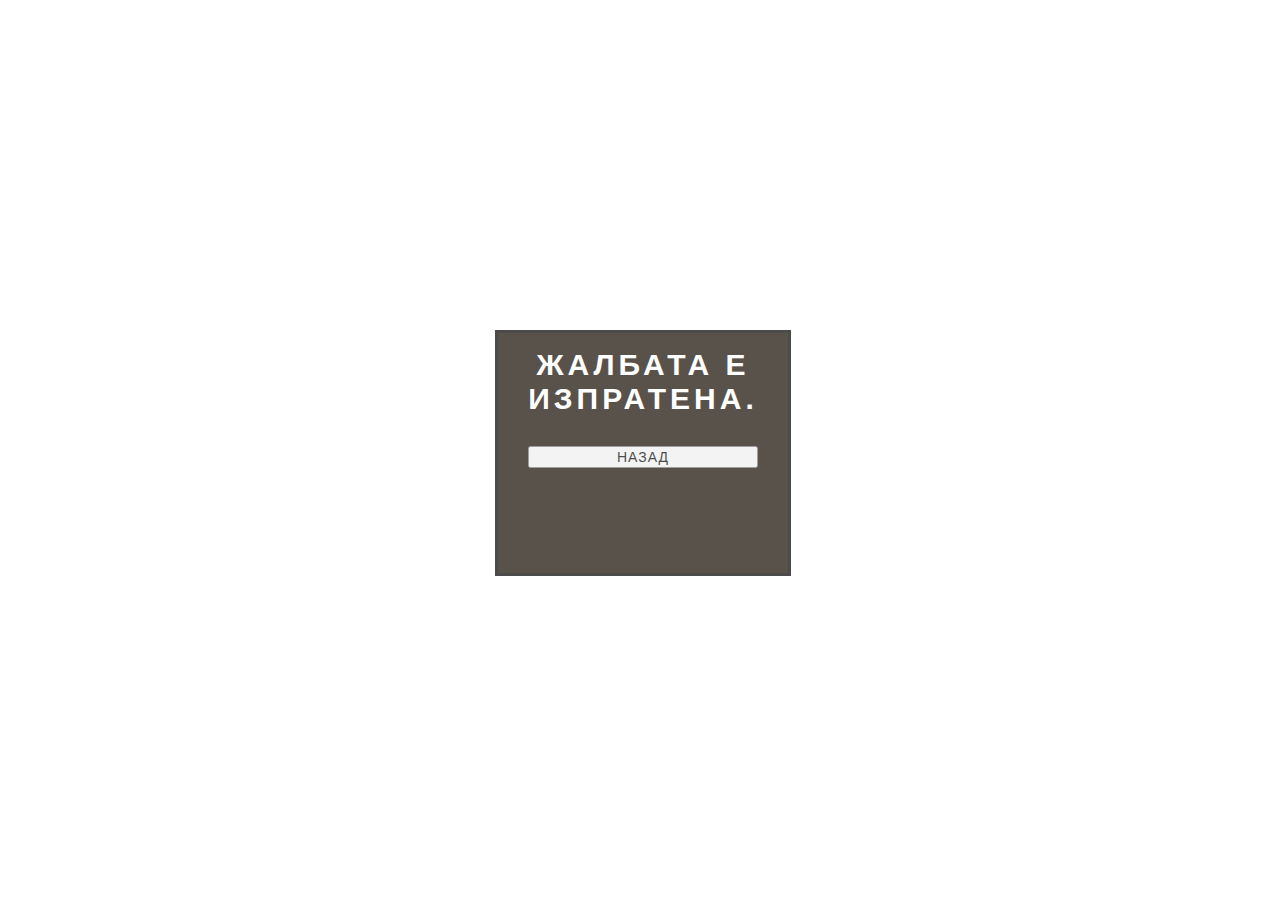
<file: sent.html>
<!DOCTYPE HTML>
<html>
<head>
<meta charset="utf-8" />
	<link type="text/css" rel="stylesheet" href="style.css"/>
	<title>Изпратена</title>
<head><div class="container">
    <div class="row">
        <div class="col-md-12">
            <div class="wrap">
			<p class="form-title">
                    Жалбата е изпратена.</p>
			<form name="welcome" method="post" action="welcome.html" class="login">
					<input type="submit" value="Назад" class="btn btn-success btn-sm" />
				</form>
            </div>
        </div>
    </div>
</div>
</head>
</file>
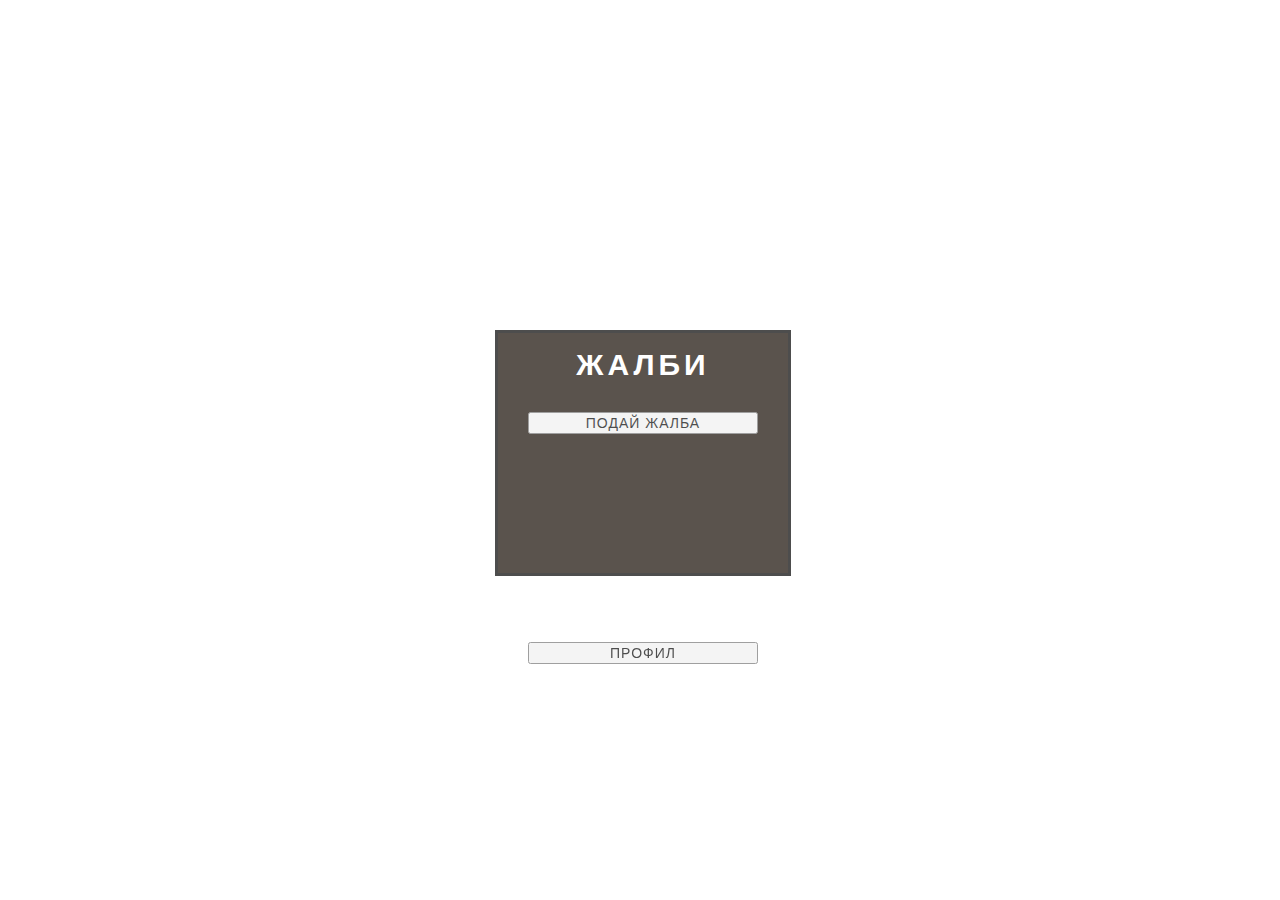
<file: welcome.html>
<!DOCTYPE html>
<html>
<head>
    <meta charset="utf-8" />
    <title>Жалби</title>
    <meta name="viewport" content="width=device-width, initial-scale=1.0" />
	<link rel="stylesheet" type="text/css" href="style.css"/>
</head>
<body>

<div class="container">
    <div class="row">
		<div class="col-md-12">
			<div class="wrap">
                <p class="form-title">
                    ЖАЛБИ</p>
					<form name="jalbi" method="post" action="jalbi.html" class="login">
						<input type="submit" value="Подай Жалба" class="btn btn-success btn-sm" />
					</form>
					<form name="profile" method="post" action="profile.html" class="login">
						<input type="submit" value="Профил" class="btn btn-success btn-sm" />
					</form>
			</div>
		</div>
    </div>
</div>
</body>

</html>
</file>
<file: style.css>
/*body
{
    background: url('http://static2.wallpedes.com/wallpaper/old/old-book-hd-desktop-wallpaper-high-definition-fullscreen-mobile-books-wallpaper-hd-.jpg') fixed;
    background-size: cover;
    padding: 0;
    margin: 0;
    margin-top: 50;
	
}*/

html {
	overflow-y:hidden;
	background: url('http://static2.wallpedes.com/wallpaper/old/old-book-hd-desktop-wallpaper-high-definition-fullscreen-mobile-books-wallpaper-hd-.jpg');
	background-repeat:no-repeat;
	background-position:50% 50%;
	background-position:50% 50%\9 !important;
	-webkit-background-size: cover;
	-moz-background-size: cover;
	-o-background-size: cover;
	background-size: cover;
	height: 100%;
	width:100%;
	min-height:100%;
}

.col-md-12 {
	display:table;
	width:100%;
    min-height:100%;
}


div.wrap{	
	background-color: #140a00;
	border: 3px solid black;
	opacity: 0.7;
	filter:alpha(opacity=70);
	width: 290px;
    height: 240px;
	margin: 0 auto;
	vertical-align: middle;
    position: absolute;
    margin: -120px 0 0 -145px;
    top: 50%;
    left: 50%;
}


div.wrap p{
	margin: 5%;
	font-weight: bold;
	color: #ffffff;
}

div.wrap h4{
    font-size: 15px;
	color: #ffffff;
}

p.form-title
{
    font-family: 'Open Sans' , sans-serif;
    font-size: 30px;
    text-align: center;
    color: #FFFFFF;
    text-transform: uppercase;
    letter-spacing: 4px;
}

form
{
    width: 230px;
	height: 230px;
	margin: 0 auto;
}

form.login input[type="text"], form.login input[type="password"]
{
    width: 100%;
    margin: 0;
    padding: 5px 10px;
    background: 0;
    border: 0;
    border-bottom: 1px solid #FFFFFF;
    outline: 0;
    font-style: italic;
    font-size: 17px;
    font-weight: 400;
    letter-spacing: 1px;
    margin-bottom: 5px;
    color: #FFFFFF;
    outline: 0;
}

form.login input[type="submit"]
{
    width: 100%;
    font-size: 14px;
    text-transform: uppercase;
    font-weight: 500;
    margin-top: 16px;
    outline: 0;
    cursor: pointer;
    letter-spacing: 1px;
}

form.login input[type="submit"]:hover
{
    transition: background-color 0.5s ease;
}

form.login .remember-forgot
{
    float: left;
    width: 100%;
    margin: 10px 0 0 0;
}
form.login label, form.login a
{
    font-size: 12px;
    font-weight: 400;
    color: #FFFFFF;
}

form.login a
{
    transition: color 0.5s ease;
}

form.login a:hover
{
    color: #2ecc71;
}
</file>
<file: jalbi.css>
html {
	/*overflow-y:hidden;*/
	background: url('http://hdwallpaperfun.com/wp-content/uploads/2014/09/Sunset-City-New-York-Wallpaper-Free-Background-Desktop-Images-90123.jpg');
	background-repeat:no-repeat;
	background-position:50% 50%;
	-webkit-background-size: cover;
	-moz-background-size: cover;
	-o-background-size: cover;
	background-size: cover;
	background-attachment: fixed;
	height: 100%;
	width:100%;
	min-height:100%;
}

form {
	font-family: 'Open Sans', sans-serif;
	font-weight:300;
	text-align: justify;
	font-size: 20px;
	color: white;
}

#container {
	width: 700px;
	margin: 0 auto;
	background-color: #000000;
	border: 10px solid black;
	opacity: 0.9;
	filter:alpha(opacity=90);
 	left: 50%;
	color: white;
	font-weight:300;
	text-align: justify;
	font-size: 20px;
}
</file>
